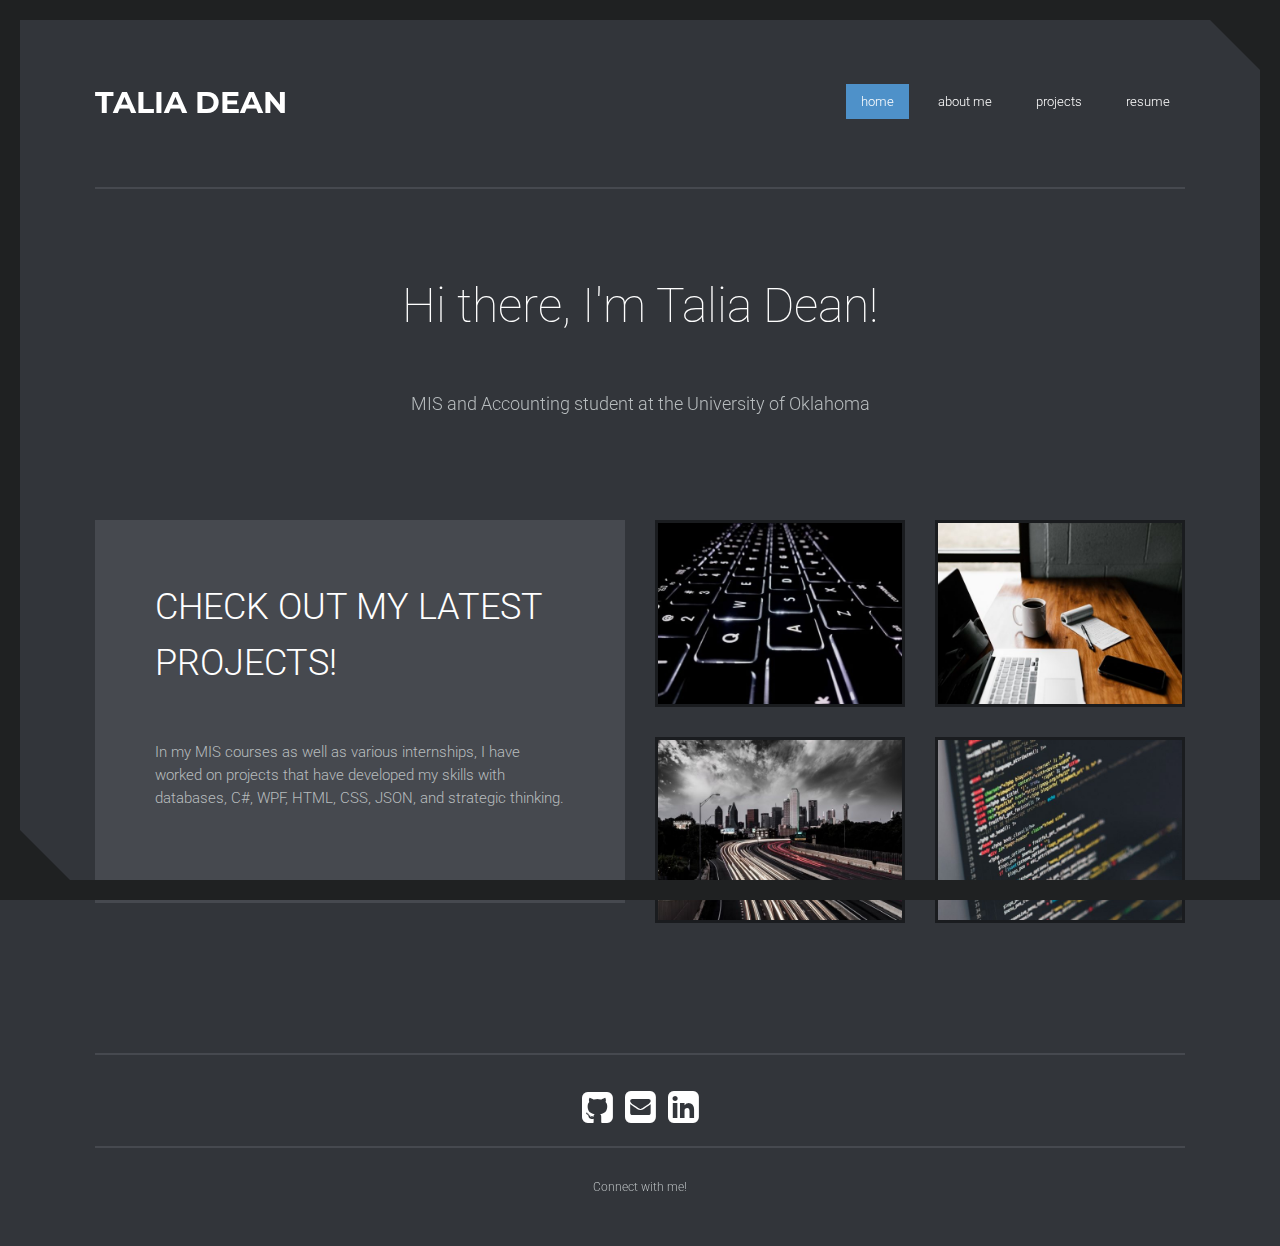
<file: index.html>
﻿<!doctype html>
<html lang="en">
<head>
	<meta charset="utf-8">
	<meta name="viewport" content="width=device-width, initial-scale=1, minimal-ui">
	<title>Talia Dean</title>
<!--
Raleway Template 
http://www.templatemo.com/preview/templatemo_421_raleway
-->
	<link rel="stylesheet" href="css/bootstrap.min.css">
	<link rel="stylesheet" href="css/font-awesome.min.css">
	<link rel="stylesheet" href="css/simple-line-icons.css">
	<link rel="stylesheet" href="css/animate.css">
	<link rel="stylesheet" href="css/templatemo_style.css">
</head>
<body>
	<header class="site-header container animated fadeInDown">
		<div class="header-wrapper">
			<div class="row">
				<div class="col-md-4">
					<div class="site-branding">
						<a href="#"><h1>Talia Dean</h1></a>
					</div>
				</div>
				<a href="#" class="toggle-nav hidden-md hidden-lg">
					<i class="fa fa-bars"></i>
				</a>
				<div class="col-md-8">
					<nav id="nav" class="main-navigation hidden-xs hidden-sm">
						<ul class="main-menu">
							<li><a class="show-1 active homebutton" href="#">home</a></li>
							<li><a class="show-2 aboutbutton" href="#">about me</a></li>
							<li><a class="show-3 projectbutton" href="#">projects</a></li>
							<li><a class="show-4 blogbutton" href="#">resume</a></li>
							<!--<li><a class="show-5 contactbutton" href="#">Contact</a></li>-->
						</ul>
					</nav>
					<nav class="main-navigation menu-responsive hidden-md hidden-lg">
						<ul class="main-menu">
							<li><a class="show-1 active homebutton" href="#">home</a></li>
							<li><a class="show-2 aboutbutton" href="#">about me</a></li>
							<li><a class="show-3 projectbutton" href="#">projects</a></li>
							<li><a class="show-4 blogbutton" href="#">resume</a></li>
							<!--<li><a class="show-5 contactbutton" href="#">Contact</a></li>-->
						</ul>
					</nav>
				</div>
			</div>
		</div>
	</header>

	
	<div id="menu-container">
		<div id="menu-1" class="homepage home-section container">
			<div class="home-intro text-center">
				<h2 class="welcome-title animated fadeInLeft">Hi there, I'm Talia Dean!</h2>
				<p class="animated fadeInRight">
					MIS and Accounting student at the University of Oklahoma<!--</em>December 2021.--><!--<a href="/about"> Read more about my life...</a>-->
				</p>
			
			</div>
			<div class="home-projects">
				<div class="row">
					<div class="col-md-6 col-sm-12">
						<div class="project-title animated fadeInUp">
							<h2>Check out my latest projects!</h2>
							<p>In my MIS courses as well as various internships, I have worked on projects that have developed my skills with databases, C#, WPF, HTML, CSS, JSON, and strategic thinking.</p>
							<!--<a href="#" class="pink-button">Continue Journal</a>-->
						</div>
					</div>
					<div class="project-home-holder col-md-6 col-sm-12">
						<div class="row">
							<div class="col-md-6 col-sm-6">
								<div class="project-item one animated fadeInRight">
									<img src="img/1.jpg" alt="">
									<div class="overlay">
										<h4><a target=" _blank" href="C:\Users\talia\OneDrive\Desktop\project 2\templatemo_421_raleway\files\TeamSupreme_FinalProject.pdf">Databases Project</a></h4>
									</div>
								</div>
							</div>
							<div class="col-md-6 col-sm-6">
								<div class="project-item two animated fadeInRight">
									<img src="img/2.jpg" alt="">
									<div class="overlay">
										<h4><a target="_blank" href="https://github.com/MIS-3033/midterm-project-taliajdean">Tic-Tac-Toe WPF</a></h4>
									</div>
								</div>
							</div>
							<div class="col-md-6 col-sm-6">
								<div class="project-item three animated fadeInRight">
									<img src="img/3.jpg" alt="">
									<div class="overlay">
										<h4><a target="_blank" href="https://github.com/MIS-3033/3033-homework-2-taliajdean">WPF Application</a></h4>
									</div>
								</div>
							</div>
							<div class="col-md-6 col-sm-6">
								<div class="project-item four animated fadeInRight">
									<img src="img/4.jpg" alt="">
									<div class="overlay">
										<h4><a target="_blank" href="https://github.com/MIS-3033/3033-homework-3-taliajdean">JSON Project</a></h4>
									</div>
								</div>
							</div>
						</div>
					</div>
				</div>
			</div>
		</div>

		<div id="menu-2" class="content about-section container">
			<div class="our-story">
				<!--<div class="story-bg animated fadeIn"></div>-->
				<div class="row">
					<div class="page-container">
					<div class="content-wrap">
						<h1>About Me</h1>
						<p>I’m Talia Dean. A D.C.-born, Dallas-raised student studying Accounting and MIS at the University of Oklahoma. I hold citizenship in three countries – Australia, Canada, and the United States and have had the unique opportunity to discover new perspectives through a global lens.</p>
						<p id="space"></p>

						<p>Following graduation in December 2021, I will be seeking an entry-level position within a consulting and/or technology-focused firm. My interest in problem-solving and technology stems from my multifaceted background and innate curiosity. I love connecting with others, solving problems, and learning.</p>
						<p id="space"></p>

						<p>Most recently, I'm a Consulting Associate for I-CCEW where I am working to commercialize a gamified well-being assessment platform for a client in the K-12 EdTech space. I am excited to gain more hands-on experience at in my upcoming roles featured <a target="_blank" href="https://www.linkedin.com/in/taliadean/">here</a>.</p>
					</div>

					<img src="/img/Headshot.jpeg" alt="profile pic" class="content-image-wrap">

					<p id="largespace"></p>
				</div>
			</div>
					<!--<div class="col-md-6 col-md-offset-3">
						<div class="inner-story animated fadeInRight text-center">-->
							<!--<h2>ABOUT ME</h2>

							<p></p>-->
						<!--</div>
					</div>
				</div>
			</div>-->
			<!--<div class="our-offers">
				<div class="offer-bg animated fadeIn"></div>
				<div class="offer-header">-->
					<!--<div class="row">
						<div class="col-md-6 col-md-offset-3 text-center">
							<div class="offer-title animated fadeInDown">
								<h2>OUR WORK</h2>
							</div>
						</div>
					</div>-->
				<!--</div>-->
				<!--<div class="row">
					<div class="offer-holder">
						<div class="col-md-6">
							<div class="offer-item offer-1 animated fadeInLeft">-->
								<!--<figure>
									<img src="img/a1.jpg" alt="">
								</figure>
								<div class="offer-content text-center">
									<h4>HAPPY WORKING WITH US</h4>
									<p>Sed sagittis nunc vel tellus ultricies auctor. Class aptent taciti sociosqu ad litora torquent per conubia , per inceptos himenaeos. Integer eleifend tellu.</p>
									<span class="offer-left"><i></i></span>
									<span class="offer-right"><i></i></span>
								</div>-->
							<!--</div>
						</div>-->
						<!--<div class="col-md-6">
							<div class="offer-item offer-2 animated fadeInRight">-->
								<!--<figure>
									<img src="img/a2.jpg" alt="">
								</figure>-->
								<!--<div class="offer-content text-center">
									<h4>OUR COMPANY BACKGROUND</h4>
									<p>Sed sagittis nunc vel tellus ultricies auctor. Class aptent taciti sociosqu ad litora torquent per conubia , per inceptos himenaeos. Integer eleifend tellu.</p>
									<span class="offer-left"><i></i></span>
									<span class="offer-right"><i></i></span>
								</div>-->
							<!--</div>
						</div>
					</div>
				</div>-->
			</div>
		</div>

		<div id="menu-3" class="content project-section container">
			<div class="projects-header">
				<h2 class="animated fadeInRight">My Projects</h2>
				<p class="animated fadeInLeft"></p>
			</div>
			<div class="projects-holder">
				<!--<div class="row">
					<div class="col-md-4 col-sm-6 p-1 animated umScaleIn">
						<div class="project-item">
							<img src="img/1.jpg" alt="">
							<div class="overlay">
								<h4><a href="#">Project One</a></h4>
							</div>
						</div>
					</div>
					<div class="col-md-4 col-sm-6 p-2 animated umScaleIn">
						<div class="project-item">
							<img src="img/2.jpg" alt="">
							<div class="overlay">
								<h4><a href="#">Project Two</a></h4>
							</div>
						</div>
					</div>
					<div class="col-md-4 col-sm-6 p-3 animated umScaleIn">
						<div class="project-item">
							<img src="img/3.jpg" alt="">
							<div class="overlay">
								<h4><a href="#">Project Three</a></h4>
							</div>
						</div>
					</div>
				</div>-->
				<div class="row">
					<!--<div class="col-md-3 col-sm-6 p-4 animated umScaleIn">
		<div class="project-item animated umScaleIn">
			<img src="img/1.jpg" alt="">
			<div class="overlay">
				<h4><a target ="_blank" href="C:\Users\talia\OneDrive\Desktop\project 2\templatemo_421_raleway\files\TeamSupreme_FinalProject.pdf"></a>Project One</h4>
			</div>
		</div>
	</div>-->
					<div class="col-md-3 col-sm-6">
						<div class="project-item p-5 animated umScaleIn">
							<img src="img/1.jpg" alt="">
							<div class="overlay">
								<h4><a target=" _blank" href="C:\Users\talia\OneDrive\Desktop\project 2\templatemo_421_raleway\files\TeamSupreme_FinalProject.pdf">Database Project</h4></a>
							</div>
						</div>
					</div>
					<div class="col-md-3 col-sm-6">
						<div class="project-item p-5 animated umScaleIn">
							<img src="img/2.jpg" alt="">
							<div class="overlay">
								<h4><a target ="_blank" href="https://github.com/MIS-3033/midterm-project-taliajdean">Tic-Tac-Toe WPF</a></h4>
							</div>
						</div>
					</div>
					<div class="col-md-3 col-sm-6">
						<div class="project-item p-6 animated umScaleIn">
							<img src="img/3.jpg" alt="">
							<div class="overlay">
								<h4><a target="_blank" href="https://github.com/MIS-3033/3033-homework-2-taliajdean">WPF Application</a></h4>
							</div>
						</div>
					</div>
					<div class="col-md-3 col-sm-6">
						<div class="project-item p-7 animated umScaleIn">
							<img src="img/4.jpg" alt="">
							<div class="overlay">
								<h4><a target="_blank" href="https://github.com/MIS-3033/3033-homework-3-taliajdean">JSON Project</a></h4>
							</div>
						</div>
					</div>
				</div>
			</div>
		</div>

		<div id="menu-4" class="content blog-section container">
			<div class="blog-header text-center">
				<!--<h2 class="animated fadeInRight">Resume</h2>-->
				<p class="animated fadeInLeft"></p>
				<a target ="_blank" href="\files\Dean, Talia - Resume.pdf" class="blog-button animated fadeInUp">Download Resume</a>
			</div>
			<section class="container">
					<div class="row">
						<div class="col-md-6 col-sm-12">
							<div class="about">
								<h2 class="black">Education</h2>
								<div class="education-content">
									<h4 class="education-title accent">Accounting & MIS</h4>
									<p></p>
									<div class="education-school">
										<h5>University of Oklahoma</h5><span></span>
										<h5>August 2018 - December 2021</h5>
									</div>
									<p class="education-description">Bachelor of Business Administration, 2021</p>
								</div>
							</div>
						</div>

						<div class="col-md-6 col-sm-12">
							<div class="skills">
								<h2 class="white">Skills</h2>
								<strong>SQL</strong>
								<span class="pull-right">90%</span>
								<div class="progress">
									<div class="progress-bar progress-bar-primary" role="progressbar"
										 aria-valuenow="70" aria-valuemin="0" aria-valuemax="100" style="width: 70%;"></div>
								</div>
								<strong>C#</strong>
								<span class="pull-right">75%</span>
								<div class="progress">
									<div class="progress-bar progress-bar-primary" role="progressbar"
										 aria-valuenow="85" aria-valuemin="0" aria-valuemax="100" style="width: 85%;"></div>
								</div>
								<strong>HTML</strong>
								<span class="pull-right">70%</span>
								<div class="progress">
									<div class="progress-bar progress-bar-primary" role="progressbar"
										 aria-valuenow="95" aria-valuemin="0" aria-valuemax="100" style="width: 95%;"></div>
								</div>
								<strong>JSON</strong>
								<span class="pull-right">60%</span>
								<div class="progress">
									<div class="progress-bar progress-bar-primary" role="progressbar"
										 aria-valuenow="95" aria-valuemin="0" aria-valuemax="100" style="width: 95%;"></div>
								</div>
							</div>
						</div>
					</div>
				</section>
				<section class="container">
					<div class="row">
						<div class="col-md-8 col-sm-12">
							<div class="education">
								<h2 class="white">Experience</h2>
								<div class="education-content">
									<h4 class="education-title accent">Consulting Associate</h4>
									<h5>I-CCEW</h5><span></span>
									<h5>August 2020 - Present</h5>
									<p></p>

									<h4 class="education-title accent">Business Development Intern</h4>
									<h5>ISN Software</h5><span></span>
									<h5>July 2020 - August 2020</h5>
							
									<p class="education-description"></p>
								</div>
							</div>
						</div>
						<div class="col-md-4 col-sm-12">
							<div class="languages">
								<h2 class="black">Coursework</h2>
								<ul>
									<li>Databases</li>
									<li>Cost Accounting</li>
									<li>Intermediate Accounting I</li>
									<li>Business Programming</li>
									<li>Macroeconomic Theory</li>

								</ul>
							</div>
						</div>
					</div>
				</section>

				<!-- contact and experience -->
				<section class="container">
					<div class="row">
						<div class="col-md-4 col-sm-12">
							<div class="contact">
								<h2>Contact</h2>
								<p><i class="fa fa-map-marker"></i>Norman, OK</p>
								<p><i class="fa fa-phone"></i>469-307-6043</p>
								<p><i class="fa fa-envelope"></i>taliajdean@ou.edu</p>
								<!--<p><i class="fa fa-globe"></i> www.company.com</p>-->
							</div>
						</div>
						<div class="col-md-8 col-sm-12">
							<div class="experience">
								<h2 class="white">Honors & Community</h2>
								<div class="experience-content">
									<ul>
										<li>University of Oklahoma Distinguished Scholarship</li>
										<li>University of Oklahoma President's Honor Roll</li>
										<li>University of Oklahoma Dean's Honor Roll</li>
										<li>Russell and Margaret Frakes Memorial Scholarship</li>
										<li>Student Consulting Prep Member</li>
										<li>MIS Division Pioneer Natural Resources Scholarship</li>
										<li>MIS Student Association Member</li>
									</ul>
									<!--<h4 class="experience-title accent">Role</h4>
									<h5>Company</h5><span></span>
									<h5>Date</h5>
									<p class="education-description"></p>-->
								</div>
							</div>
						</div>
					</div>
				</section>

			<div class="row blog-posts">
				<!--<div class="col-md-4 col-sm-12">
					<div class="blog-item post-1 animated zoomIn">
						<div>--> <!--class="blog-bg blog-pink"--><!--</div>-->
						<!--<div class="blog-content">-->
							<!--<h3><a href="#">Web Design</a></h3>
							<span class="solid-line"></span>
							<p>Etiam aliquam sem vel velit tempus, quis porttitor nunc rutrum. Ut a tempus arcu. Sed velit felis, pretium a lacus in, cursus scelerisque ex.</p>
							<a href="#" class="post-button">Read More</a>-->
						<!--</div>-->
					<!--</div>
				</div>-->
				<!--<div class="col-md-4 col-sm-12">
					<div class="blog-item post-2 animated zoomIn">
						<div>--> <!--class="blog-bg blog-blue"--><!--</div>-->
						<!--<div class="blog-content">-->
							<!--<h3><a href="#">Creativity</a></h3>
							<span class="solid-line"></span>
							<p>Etiam aliquam sem vel velit tempus, quis porttitor nunc rutrum. Ut a tempus arcu. Sed velit felis, pretium a lacus in, cursus scelerisque ex.</p>
							<a href="#" class="post-button">Read More</a>-->
						<!--</div>-->
					<!--</div>
				</div>-->
				<!--<div class="col-md-4 col-sm-12">-->
					<!--<div class="blog-item post-3 animated zoomIn">-->
						<!--<div>--><!--class="blog-bg blog-green"--><!--</div>-->
						<!--<div class="blog-content">-->
							<!--<h3><a href="#"><span class="blue">template</span>mo</a></h3>
							<span class="solid-line"></span>
							<p>Etiam aliquam sem vel velit tempus, quis porttitor nunc rutrum. Ut a tempus arcu. Sed velit felis, pretium a lacus in, cursus scelerisque ex.</p>
							<a href="#" class="post-button">Read More</a>-->
						<!--</div>-->
					<!--</div>-->
				<!--</div>-->
			</div>
		</div>

		<!--<div id="menu-5" class="content contact-section container">
			<div class="contact-header text-center">
				<h2 class="animated fadeInLeft">Get in Touch</h2>
				<p class="animated fadeInRight">Feel free to connect with me or send me an email.</p>
				<ul class="contact-social animated fadeInUp">
					<li><a href="#"><i class="fa fa-twitter"></i></a></li>
					<li><a href="#"><i class="fa fa-dribbble"></i></a></li>
					<li><a href="#"><i class="fa fa-instagram"></i></a></li>
					<li><a href="#"><i class="fa fa-share-alt"></i></a></li>
				</ul>
			</div>
			<div class="contact-holder">-->
				<!--<div class="row">
					<div class="col-md-6 col-sm-12">
			            <div class="googlemap-wrapper animated fadeInLeft">
                            <div id="map_canvas" class="map-canvas"></div>
                        </div>
					</div>
					<div class="col-md-6 col-sm-12">
						<div class="contact-form animated fadeInUp">
							<h4>Send us a Message</h4>-->
							<!--<div class="row">
								<fieldset class="col-md-6">
									<input type="text" name="name" placeholder="Your name">
								</fieldset>
								<fieldset class="col-md-6">
									<input type="email" name="email" placeholder="Your name">
								</fieldset>
								<fieldset class="col-md-12">
									<input type="text" name="subject" placeholder="Subject">
								</fieldset>
								<fieldset class="col-md-12">
									<textarea name="message" id="message" cols="30" rows="10" placeholder="Describe your Project"></textarea>
								</fieldset>
								<fieldset class="col-md-12">
									<a href="#" class="message-button">Submit Message</a>
								</fieldset>
							</div>-->
						<!--</div>
					</div>
				</div>-->
			<!--</div>
		</div>
	</div>-->


	<footer class="site-footer container text-center">
		<div class="row">
			<div class="col-md-12">
				<div class="main-footer">
					<a target="_blank" href="https://github.com/taliajdean">
						<i id="social-github" class="fa fa-github-square fa-3x social"></i>
					</a>
					<a target="_blank" href="mailto:#">
						<i id="social-em" class="fa fa-envelope-square fa-3x social"></i>
					</a>
					<a target="_blank" href="https://www.linkedin.com/in/taliadean/">
						<i id="social-linkedin" class="fa fa-linkedin-square fa-3x social"></i>
					</a>
				</div>
			</div>
		</div>
		<div class="row">
			<div class="col-md-12 copyright">
				<p>Connect with me!</p>
			</div>
		</div>
	</footer>

	<!-- templatemo 421 raleway -->
	<span class="border-top"></span>
	<span class="border-left"></span>
	<span class="border-right"></span>
	<span class="border-bottom"></span>
	<span class="shape-1"></span>
	<span class="shape-2"></span>

	<script src="js/jquery.min.js"></script>
	<script src="js/templatemo_custom.js"></script>
</body>
</html>
</file>
<file: css/simple-line-icons.css>
@font-face {
	font-family: 'Simple-Line-Icons';
	src:url('../fonts/Simple-Line-Icons.eot');
	src:url('../fonts/Simple-Line-Icons.eot?#iefix') format('embedded-opentype'),
		url('../fonts/Simple-Line-Icons.woff') format('woff'),
		url('../fonts/Simple-Line-Icons.ttf') format('truetype'),
		url('../fonts/Simple-Line-Icons.svg#Simple-Line-Icons') format('svg');
	font-weight: normal;
	font-style: normal;
}

/* Use the following CSS code if you want to use data attributes for inserting your icons */
[data-icon]:before {
	font-family: 'Simple-Line-Icons';
	content: attr(data-icon);
	speak: none;
	font-weight: normal;
	font-variant: normal;
	text-transform: none;
	line-height: 1;
	-webkit-font-smoothing: antialiased;
	-moz-osx-font-smoothing: grayscale;
}

/* Use the following CSS code if you want to have a class per icon */
/*
Instead of a list of all class selectors,
you can use the generic selector below, but it's slower:
[class*="icon-"] {
*/
.icon-user-female, .icon-user-follow, .icon-user-following, .icon-user-unfollow, .icon-trophy, .icon-screen-smartphone, .icon-screen-desktop, .icon-plane, .icon-notebook, .icon-moustache, .icon-mouse, .icon-magnet, .icon-energy, .icon-emoticon-smile, .icon-disc, .icon-cursor-move, .icon-crop, .icon-credit-card, .icon-chemistry, .icon-user, .icon-speedometer, .icon-social-youtube, .icon-social-twitter, .icon-social-tumblr, .icon-social-facebook, .icon-social-dropbox, .icon-social-dribbble, .icon-shield, .icon-screen-tablet, .icon-magic-wand, .icon-hourglass, .icon-graduation, .icon-ghost, .icon-game-controller, .icon-fire, .icon-eyeglasses, .icon-envelope-open, .icon-envelope-letter, .icon-bell, .icon-badge, .icon-anchor, .icon-wallet, .icon-vector, .icon-speech, .icon-puzzle, .icon-printer, .icon-present, .icon-playlist, .icon-pin, .icon-picture, .icon-map, .icon-layers, .icon-handbag, .icon-globe-alt, .icon-globe, .icon-frame, .icon-folder-alt, .icon-film, .icon-feed, .icon-earphones-alt, .icon-earphones, .icon-drop, .icon-drawer, .icon-docs, .icon-directions, .icon-direction, .icon-diamond, .icon-cup, .icon-compass, .icon-call-out, .icon-call-in, .icon-call-end, .icon-calculator, .icon-bubbles, .icon-briefcase, .icon-book-open, .icon-basket-loaded, .icon-basket, .icon-bag, .icon-action-undo, .icon-action-redo, .icon-wrench, .icon-umbrella, .icon-trash, .icon-tag, .icon-support, .icon-size-fullscreen, .icon-size-actual, .icon-shuffle, .icon-share-alt, .icon-share, .icon-rocket, .icon-question, .icon-pie-chart, .icon-pencil, .icon-note, .icon-music-tone-alt, .icon-music-tone, .icon-microphone, .icon-loop, .icon-logout, .icon-login, .icon-list, .icon-like, .icon-home, .icon-grid, .icon-graph, .icon-equalizer, .icon-dislike, .icon-cursor, .icon-control-start, .icon-control-rewind, .icon-control-play, .icon-control-pause, .icon-control-forward, .icon-control-end, .icon-calendar, .icon-bulb, .icon-bar-chart, .icon-arrow-up, .icon-arrow-right, .icon-arrow-left, .icon-arrow-down, .icon-ban, .icon-bubble, .icon-camcorder, .icon-camera, .icon-check, .icon-clock, .icon-close, .icon-cloud-download, .icon-cloud-upload, .icon-doc, .icon-envelope, .icon-eye, .icon-flag, .icon-folder, .icon-heart, .icon-info, .icon-key, .icon-link, .icon-lock, .icon-lock-open, .icon-magnifier, .icon-magnifier-add, .icon-magnifier-remove, .icon-paper-clip, .icon-paper-plane, .icon-plus, .icon-pointer, .icon-power, .icon-refresh, .icon-reload, .icon-settings, .icon-star, .icon-symbol-female, .icon-symbol-male, .icon-target, .icon-volume-1, .icon-volume-2, .icon-volume-off, .icon-users {
	font-family: 'Simple-Line-Icons';
	speak: none;
	font-style: normal;
	font-weight: normal;
	font-variant: normal;
	text-transform: none;
	line-height: 1;
	-webkit-font-smoothing: antialiased;
}
.icon-user-female:before {
	content: "\e000";
}
.icon-user-follow:before {
	content: "\e002";
}
.icon-user-following:before {
	content: "\e003";
}
.icon-user-unfollow:before {
	content: "\e004";
}
.icon-trophy:before {
	content: "\e006";
}
.icon-screen-smartphone:before {
	content: "\e010";
}
.icon-screen-desktop:before {
	content: "\e011";
}
.icon-plane:before {
	content: "\e012";
}
.icon-notebook:before {
	content: "\e013";
}
.icon-moustache:before {
	content: "\e014";
}
.icon-mouse:before {
	content: "\e015";
}
.icon-magnet:before {
	content: "\e016";
}
.icon-energy:before {
	content: "\e020";
}
.icon-emoticon-smile:before {
	content: "\e021";
}
.icon-disc:before {
	content: "\e022";
}
.icon-cursor-move:before {
	content: "\e023";
}
.icon-crop:before {
	content: "\e024";
}
.icon-credit-card:before {
	content: "\e025";
}
.icon-chemistry:before {
	content: "\e026";
}
.icon-user:before {
	content: "\e005";
}
.icon-speedometer:before {
	content: "\e007";
}
.icon-social-youtube:before {
	content: "\e008";
}
.icon-social-twitter:before {
	content: "\e009";
}
.icon-social-tumblr:before {
	content: "\e00a";
}
.icon-social-facebook:before {
	content: "\e00b";
}
.icon-social-dropbox:before {
	content: "\e00c";
}
.icon-social-dribbble:before {
	content: "\e00d";
}
.icon-shield:before {
	content: "\e00e";
}
.icon-screen-tablet:before {
	content: "\e00f";
}
.icon-magic-wand:before {
	content: "\e017";
}
.icon-hourglass:before {
	content: "\e018";
}
.icon-graduation:before {
	content: "\e019";
}
.icon-ghost:before {
	content: "\e01a";
}
.icon-game-controller:before {
	content: "\e01b";
}
.icon-fire:before {
	content: "\e01c";
}
.icon-eyeglasses:before {
	content: "\e01d";
}
.icon-envelope-open:before {
	content: "\e01e";
}
.icon-envelope-letter:before {
	content: "\e01f";
}
.icon-bell:before {
	content: "\e027";
}
.icon-badge:before {
	content: "\e028";
}
.icon-anchor:before {
	content: "\e029";
}
.icon-wallet:before {
	content: "\e02a";
}
.icon-vector:before {
	content: "\e02b";
}
.icon-speech:before {
	content: "\e02c";
}
.icon-puzzle:before {
	content: "\e02d";
}
.icon-printer:before {
	content: "\e02e";
}
.icon-present:before {
	content: "\e02f";
}
.icon-playlist:before {
	content: "\e030";
}
.icon-pin:before {
	content: "\e031";
}
.icon-picture:before {
	content: "\e032";
}
.icon-map:before {
	content: "\e033";
}
.icon-layers:before {
	content: "\e034";
}
.icon-handbag:before {
	content: "\e035";
}
.icon-globe-alt:before {
	content: "\e036";
}
.icon-globe:before {
	content: "\e037";
}
.icon-frame:before {
	content: "\e038";
}
.icon-folder-alt:before {
	content: "\e039";
}
.icon-film:before {
	content: "\e03a";
}
.icon-feed:before {
	content: "\e03b";
}
.icon-earphones-alt:before {
	content: "\e03c";
}
.icon-earphones:before {
	content: "\e03d";
}
.icon-drop:before {
	content: "\e03e";
}
.icon-drawer:before {
	content: "\e03f";
}
.icon-docs:before {
	content: "\e040";
}
.icon-directions:before {
	content: "\e041";
}
.icon-direction:before {
	content: "\e042";
}
.icon-diamond:before {
	content: "\e043";
}
.icon-cup:before {
	content: "\e044";
}
.icon-compass:before {
	content: "\e045";
}
.icon-call-out:before {
	content: "\e046";
}
.icon-call-in:before {
	content: "\e047";
}
.icon-call-end:before {
	content: "\e048";
}
.icon-calculator:before {
	content: "\e049";
}
.icon-bubbles:before {
	content: "\e04a";
}
.icon-briefcase:before {
	content: "\e04b";
}
.icon-book-open:before {
	content: "\e04c";
}
.icon-basket-loaded:before {
	content: "\e04d";
}
.icon-basket:before {
	content: "\e04e";
}
.icon-bag:before {
	content: "\e04f";
}
.icon-action-undo:before {
	content: "\e050";
}
.icon-action-redo:before {
	content: "\e051";
}
.icon-wrench:before {
	content: "\e052";
}
.icon-umbrella:before {
	content: "\e053";
}
.icon-trash:before {
	content: "\e054";
}
.icon-tag:before {
	content: "\e055";
}
.icon-support:before {
	content: "\e056";
}
.icon-size-fullscreen:before {
	content: "\e057";
}
.icon-size-actual:before {
	content: "\e058";
}
.icon-shuffle:before {
	content: "\e059";
}
.icon-share-alt:before {
	content: "\e05a";
}
.icon-share:before {
	content: "\e05b";
}
.icon-rocket:before {
	content: "\e05c";
}
.icon-question:before {
	content: "\e05d";
}
.icon-pie-chart:before {
	content: "\e05e";
}
.icon-pencil:before {
	content: "\e05f";
}
.icon-note:before {
	content: "\e060";
}
.icon-music-tone-alt:before {
	content: "\e061";
}
.icon-music-tone:before {
	content: "\e062";
}
.icon-microphone:before {
	content: "\e063";
}
.icon-loop:before {
	content: "\e064";
}
.icon-logout:before {
	content: "\e065";
}
.icon-login:before {
	content: "\e066";
}
.icon-list:before {
	content: "\e067";
}
.icon-like:before {
	content: "\e068";
}
.icon-home:before {
	content: "\e069";
}
.icon-grid:before {
	content: "\e06a";
}
.icon-graph:before {
	content: "\e06b";
}
.icon-equalizer:before {
	content: "\e06c";
}
.icon-dislike:before {
	content: "\e06d";
}
.icon-cursor:before {
	content: "\e06e";
}
.icon-control-start:before {
	content: "\e06f";
}
.icon-control-rewind:before {
	content: "\e070";
}
.icon-control-play:before {
	content: "\e071";
}
.icon-control-pause:before {
	content: "\e072";
}
.icon-control-forward:before {
	content: "\e073";
}
.icon-control-end:before {
	content: "\e074";
}
.icon-calendar:before {
	content: "\e075";
}
.icon-bulb:before {
	content: "\e076";
}
.icon-bar-chart:before {
	content: "\e077";
}
.icon-arrow-up:before {
	content: "\e078";
}
.icon-arrow-right:before {
	content: "\e079";
}
.icon-arrow-left:before {
	content: "\e07a";
}
.icon-arrow-down:before {
	content: "\e07b";
}
.icon-ban:before {
	content: "\e07c";
}
.icon-bubble:before {
	content: "\e07d";
}
.icon-camcorder:before {
	content: "\e07e";
}
.icon-camera:before {
	content: "\e07f";
}
.icon-check:before {
	content: "\e080";
}
.icon-clock:before {
	content: "\e081";
}
.icon-close:before {
	content: "\e082";
}
.icon-cloud-download:before {
	content: "\e083";
}
.icon-cloud-upload:before {
	content: "\e084";
}
.icon-doc:before {
	content: "\e085";
}
.icon-envelope:before {
	content: "\e086";
}
.icon-eye:before {
	content: "\e087";
}
.icon-flag:before {
	content: "\e088";
}
.icon-folder:before {
	content: "\e089";
}
.icon-heart:before {
	content: "\e08a";
}
.icon-info:before {
	content: "\e08b";
}
.icon-key:before {
	content: "\e08c";
}
.icon-link:before {
	content: "\e08d";
}
.icon-lock:before {
	content: "\e08e";
}
.icon-lock-open:before {
	content: "\e08f";
}
.icon-magnifier:before {
	content: "\e090";
}
.icon-magnifier-add:before {
	content: "\e091";
}
.icon-magnifier-remove:before {
	content: "\e092";
}
.icon-paper-clip:before {
	content: "\e093";
}
.icon-paper-plane:before {
	content: "\e094";
}
.icon-plus:before {
	content: "\e095";
}
.icon-pointer:before {
	content: "\e096";
}
.icon-power:before {
	content: "\e097";
}
.icon-refresh:before {
	content: "\e098";
}
.icon-reload:before {
	content: "\e099";
}
.icon-settings:before {
	content: "\e09a";
}
.icon-star:before {
	content: "\e09b";
}
.icon-symbol-female:before {
	content: "\e09c";
}
.icon-symbol-male:before {
	content: "\e09d";
}
.icon-target:before {
	content: "\e09e";
}
.icon-volume-1:before {
	content: "\e09f";
}
.icon-volume-2:before {
	content: "\e0a0";
}
.icon-volume-off:before {
	content: "\e0a1";
}
.icon-users:before {
	content: "\e001";
}
</file>
<file: css/templatemo_style.css>
/* 
Raleway Template 
http://www.templatemo.com/preview/templatemo_421_raleway
*/

@import url(http://fonts.googleapis.com/css?family=Roboto:100,400,300,500,700);

@import url(http://fonts.googleapis.com/css?family=Montserrat:400,700);

.overlay h4 {
    position: relative;
    top: 50%;
    -webkit-transform: translateY(-50%);
    -ms-transform: translateY(-50%);
    transform: translateY(-50%);
}

.header-wrapper:after {
    content: "";
    display: table;
    clear: both;
}

.blue {
	color: #3CF;
}

.green {
	color: #0F0;
}

html,body,div,span,applet,object,iframe,h1,h2,h3,h4,h5,h6,p,blockquote,pre,a,abbr,acronym,address,big,cite,code,del,dfn,em,img,ins,kbd,q,s,samp,small,strike,strong,sub,sup,tt,var,b,u,i,center,dl,dt,dd,ol,ul,li,fieldset,form,label,legend,table,caption,tbody,tfoot,thead,tr,th,td,article,aside,canvas,details,embed,figure,figcaption,footer,header,hgroup,menu,nav,output,ruby,section,summary,time,mark,audio,video {
    margin: 0;
    padding: 0;
    border: 0;
    font-size: 100%;
    font: inherit;
    vertical-align: baseline;
}

article,aside,details,figcaption,figure,footer,header,hgroup,menu,nav,section {
    display: block;
}

body {
    line-height: 1;
}

ol,ul {
    list-style: none;
}

blockquote,q {
    quotes: none;
}

blockquote:before,blockquote:after,q:before,q:after {
    content: '';
    content: none;
}

table {
    border-collapse: collapse;
    border-spacing: 0;
}

html {
    box-sizing: border-box;
}

*,*:before,*:after {
    box-sizing: inherit;
}

.site-header {
    margin-bottom: 80px;
}

.header-wrapper {
    border-bottom: 2px solid #46494f;
    padding: 60px 0;
    position: relative;
}

a.toggle-nav {
    position: absolute;
    top: 0;
    right: 0;
    margin: 60px 0;
    width: 46px;
    height: 46px;
    background: #ffa5e7;
    text-align: center;
    line-height: 46px;
}

a.toggle-nav i {
    font-size: 16px;
}

a.toggle-nav:hover {
    color: #fff;
}
/*a.show-1.homebutton:hover{
    color:pink;
}*/
.site-branding h1 {
    font-family: 'Montserrat', sans-serif;
    font-size: 30px;
    font-weight: 700;
    color: #fff;
    text-transform: uppercase;
}

nav.main-navigation {
    text-align: right;
    margin-top: 10px;
}

@media screen and (max-width: 992px) {
    nav.main-navigation {
        margin-top: 20px;
        text-align: left;
    }
}

@media screen and (max-width: 992px) {
    .menu-responsive {
        display: none;
    }
}

@media screen and (min-width: 993px) {
    .container {
        padding-right: 40px;
        padding-left: 40px;
    }
}

@media screen and (max-width: 1040px) {
    .container {
        padding-right: 40px;
        padding-left: 40px;
    }
}

ul.main-menu li {
    display: inline-block;
    margin-left: 10px;
}

ul.main-menu li a {
    padding: 10px 15px;
    text-transform: lowercase;
    font-size: 13px;
}

ul.main-menu li a.active {
    background: #4e91c9;
    color: #fff;
}

@media screen and (max-width: 992px) {
    ul.main-menu {
        background: #26282c;
        padding: 10px 0;
    }

    ul.main-menu li {
        display: block;
        margin-left: 0;
        margin-right: 0;
        margin-bottom: 10px;
        margin-top: 10px;
    }

    ul.main-menu li a {
        font-size: 15px;
        font-weight: 300;
    }

    ul.main-menu li a.active {
        background: inherit;
        color: #4e91c9;
    }
}

.content {
    display: none;
}

.home-intro {
    margin-bottom: 100px;
}

.home-intro p {
    font-size: 18px;
    line-height: 1.85;
    width: 80%;
    margin: 0 auto;
    -moz-animation-delay: 0.5s;
    -webkit-animation-delay: 0.5s;
    animation-delay: 0.5s;
}

h2.welcome-title {
    font-weight: 100;
    color: #fff;
    font-size: 48px;
    margin-bottom: 30px;
    -moz-animation-delay: 0.1s;
    -webkit-animation-delay: 0.1s;
    animation-delay: 0.1s;
    text-transform:none;
}

@media screen and (max-width: 992px) {
    h2.welcome-title {
        font-size: 36px;
    }
}

.list-icons {
    margin-top: 60px;
    -moz-animation-delay: 0.9s;
    -webkit-animation-delay: 0.9s;
    animation-delay: 0.9s;
}

.list-icons li {
    display: inline-block;
    margin: 15px 40px;
}

.list-icons li i {
    font-size: 45px;
    color: #fff;
}

.home-projects {
    margin-bottom: 100px;
}

.home-projects h2 {
    color: #fff;
    font-size: 36px;
    margin-top: 0;
    margin-bottom: 35px;
}

.home-projects p {
    margin-bottom: 32px;
}

.project-title {
    padding: 60px;
    background: #46494f;
    margin-bottom: 20px;
    -moz-animation-delay: 0.5s;
    -webkit-animation-delay: 0.5s;
    animation-delay: 0.5s;
}

.project-item {
    margin-bottom: 30px;
    position: relative;
    overflow: hidden;
    border: 3px solid #1a1c1f;
    -moz-backface-visibility: hidden;
    -webkit-backface-visibility: hidden;
    backface-visibility: hidden;
}

.project-item img {
    width: 100%;
    display: block;
}

.overlay {
    position: absolute;
    width: 100%;
    height: 100%;
    top: 0;
    left: 0;
    background: rgba(78, 145, 201, 0.76);
    text-align: center;
    opacity: 0;
    -webkit-transition: all 200ms ease-in-out;
    -moz-transition: all 200ms ease-in-out;
    -ms-transition: all 200ms ease-in-out;
    -o-transition: all 200ms ease-in-out;
    transition: all 200ms ease-in-out;
    -moz-transform: rotate(45deg);
    -ms-transform: rotate(45deg);
    -o-transform: rotate(45deg);
    -webkit-transform: rotate(45deg);
    transform: rotate(45deg);
}

.overlay h4 {
    font-size: 18px;
}

.overlay h4 a {
    color: #fff;
}

.project-item:hover .overlay {
    opacity: 1;
    -moz-transform: rotate(0);
    -ms-transform: rotate(0);
    -o-transform: rotate(0);
    -webkit-transform: rotate(0);
    transform: rotate(0);
}

.project-item.one {
    -moz-animation-delay: 0.5s;
    -webkit-animation-delay: 0.5s;
    animation-delay: 0.5s;
}

.project-item.two {
    -moz-animation-delay: 1s;
    -webkit-animation-delay: 1s;
    animation-delay: 1s;
}

.project-item.three {
    -moz-animation-delay: 1.5s;
    -webkit-animation-delay: 1.5s;
    animation-delay: 1.5s;
}

.project-item.four {
    -moz-animation-delay: 2s;
    -webkit-animation-delay: 2s;
    animation-delay: 2s;
}

.our-story {
    padding: 0 50px;
    margin-top: 30px;
    position: relative;
    overflow: hidden;
}

.story-bg {
    background: url("../img/story-bg.jpg");
    background-repeat: no-repeat;
    background-size: cover;
    position: absolute;
    width: 100%;
    height: 100%;
    top: 0;
    left: 0;
    -moz-animation-delay: 1.7s;
    -webkit-animation-delay: 1.7s;
    animation-delay: 1.7s;
}

.inner-story {
    background: #fff;
    padding: 40px;
    color: #32353a;
    -moz-animation-delay: 0.5s;
    -webkit-animation-delay: 0.5s;
    animation-delay: 0.5s;
}

.inner-story h2 {
    margin-bottom: 30px;
}

.inner-story p {
    margin-bottom: 0;
}

.our-offers {
    margin-top: 3px;
    padding: 0 50px;
    position: relative;
    overflow: hidden;
    margin-bottom: 120px;
}

.offer-bg {
    background: url("../img/offer-bg.jpg");
    background-repeat: no-repeat;
    background-size: cover;
    position: absolute;
    width: 100%;
    height: 69%;
    top: 0;
    left: 0;
    -moz-animation-delay: 3.6s;
    -webkit-animation-delay: 3.6s;
    animation-delay: 3.6s;
}

.offer-title {
    color: #4e91c9;
    padding: 30px;
    background: #fff;
    margin-bottom: 40px;
    -moz-animation-delay: 1.2s;
    -webkit-animation-delay: 1.2s;
    animation-delay: 1.2s;
}

.offer-item {
    margin-top: 40px;
    overflow: hidden;
}

.offer-item figure {
    border: 3px solid #fff;
}

.offer-item figure img {
    width: 100%;
    display: block;
}

.offer-content {
    padding: 30px;
    background: #fff;
    color: #32353a;
    position: relative;
}

.offer-content h4 {
    margin-bottom: 30px;
    font-weight: normal;
}

.offer-content p {
    margin-bottom: 0;
}

span.offer-left {
    position: absolute;
    bottom: -1px;
    left: -1px;
    width: 30px;
    height: 30px;
}

.offer-left>i {
    position: absolute;
    display: inline-block;
    width: 0;
    height: 0;
    line-height: 0;
    border: 15px solid transparent;
    border-left: 15px solid #32353a;
    border-bottom: 15px solid #32353a;
    left: 0px;
    top: 0px;
}

span.offer-right {
    position: absolute;
    bottom: -1px;
    right: -1px;
    width: 30px;
    height: 30px;
}

.offer-right>i {
    position: absolute;
    display: inline-block;
    width: 0;
    height: 0;
    line-height: 0;
    border: 15px solid transparent;
    border-right: 15px solid #32353a;
    border-bottom: 15px solid #32353a;
    left: 0px;
    top: 0px;
}

.offer-1 {
    -moz-animation-delay: 2.1s;
    -webkit-animation-delay: 2.1s;
    animation-delay: 2.1s;
}

.offer-2 {
    -moz-animation-delay: 2.8s;
    -webkit-animation-delay: 2.8s;
    animation-delay: 2.8s;
}

.projects-header {
    margin-top: 30px;
    margin-bottom: 80px;
    text-align: center;
}

.projects-header h2 {
    font-weight: 100;
    color: #fff;
    font-size: 36px;
    margin-bottom: 30px;
    -moz-animation-delay: 0.5s;
    -webkit-animation-delay: 0.5s;
    animation-delay: 0.5s;
}

.projects-header p {
    font-size: 17px;
    line-height: 1.75em;
    -moz-animation-delay: 1s;
    -webkit-animation-delay: 1s;
    animation-delay: 1s;
}

.projects-holder {
    margin-bottom: 80px;
}

.p-1 {
    -moz-animation-delay: 1.7s;
    -webkit-animation-delay: 1.7s;
    animation-delay: 1.7s;
}

.p-2 {
    -moz-animation-delay: 2s;
    -webkit-animation-delay: 2s;
    animation-delay: 2s;
}

.p-3 {
    -moz-animation-delay: 2.3s;
    -webkit-animation-delay: 2.3s;
    animation-delay: 2.3s;
}

.p-4 {
    -moz-animation-delay: 2.6s;
    -webkit-animation-delay: 2.6s;
    animation-delay: 2.6s;
}

.p-5 {
    -moz-animation-delay: 2.9s;
    -webkit-animation-delay: 2.9s;
    animation-delay: 2.9s;
}

.p-6 {
    -moz-animation-delay: 3.1s;
    -webkit-animation-delay: 3.1s;
    animation-delay: 3.1s;
}

.p-7 {
    -moz-animation-delay: 3.4s;
    -webkit-animation-delay: 3.4s;
    animation-delay: 3.4s;
}

.blog-posts {
    margin-bottom: 80px;
}

.blog-item {
    position: relative;
    overflow: hidden;
    @extned %clearfix;;padding: 20px;
    color: #6d747e;
    text-align: center;
    margin-bottom: 30px;
}

.blog-item a {
    color: #32353a;
}

.blog-item h3 {
    font-size: 20px;
    font-weight: normal;
    letter-spacing: 1px;
}

.blog-item:hover .blog-bg {
    -moz-transform: scale(1.2, 1.2);
    -ms-transform: scale(1.2, 1.2);
    -o-transform: scale(1.2, 1.2);
    -webkit-transform: scale(1.2, 1.2);
    transform: scale(1.2, 1.2);
}

span.solid-line {
    width: 60px;
    height: 2px;
    background: #32353a;
    display: block;
    margin-left: auto;
    margin-right: auto;
    margin-top: 30px;
    margin-bottom: 30px;
}

.post-button {
    font-size: 12px;
    text-transform: uppercase;
    font-weight: 700;
    padding: 12px 20px;
    background: #eee;
}

.blog-bg {
    position: absolute;
    width: 100%;
    height: 100%;
    top: 0;
    left: 0;
    background-size: cover;
    background-repeat: no-repeat;
    z-index: 8;
    -webkit-transition: all 200ms ease-in-out;
    -moz-transition: all 200ms ease-in-out;
    -ms-transition: all 200ms ease-in-out;
    -o-transition: all 200ms ease-in-out;
    transition: all 200ms ease-in-out;
}

.blog-blue {
    background: url("../img/blog-blue.jpg");
}

.blog-pink {
    background: url("../img/blog-pink.jpg");
}

.blog-green {
    background: url("../img/blog-green.jpg");
}

.post-1 {
    -moz-animation-delay: 2.3s;
    -webkit-animation-delay: 2.3s;
    animation-delay: 2.3s;
}

.post-2 {
    -moz-animation-delay: 2.8s;
    -webkit-animation-delay: 2.8s;
    animation-delay: 2.8s;
}

.post-3 {
    -moz-animation-delay: 3.3s;
    -webkit-animation-delay: 3.3s;
    animation-delay: 3.3s;
}

.blog-content {
    position: relative;
    z-index: 9;
    background: #fff;
    padding: 60px 30px;
}

.blog-content p {
    line-height: 1.75em;
    margin-bottom: 35px;
}

.blog-header {
    margin-bottom: 90px;
}

.blog-header h2 {
    font-size: 36px;
    color: #fff;
    margin-bottom: 30px;
    font-weight: 100;
    -moz-animation-delay: 0.5s;
    -webkit-animation-delay: 0.5s;
    animation-delay: 0.5s;
}

.blog-header p {
    font-size: 17px;
    line-height: 1.75em;
    margin-bottom: 35px;
    -moz-animation-delay: 1.2s;
    -webkit-animation-delay: 1.2s;
    animation-delay: 1.2s;
}

.blog-button {
    background:#4e91c9;
    text-transform: uppercase;
    font-weight: 700;
    font-size: 12px;
    padding: 12px 20px;
    color: #fff !important;
    -moz-animation-delay: 1.9s;
    -webkit-animation-delay: 1.9s;
    animation-delay: 1.9s;
}

.contact-header {
    margin-bottom: 100px;
}

.contact-header h2 {
    font-size: 36px;
    font-weight: 100;
    color: #fff;
    margin-bottom: 30px;
    -moz-animation-delay: 0.5s;
    -webkit-animation-delay: 0.5s;
    animation-delay: 0.5s;
}

.contact-header p {
    font-size: 17px;
    line-height: 1.75em;
    -moz-animation-delay: 1.4s;
    -webkit-animation-delay: 1.4s;
    animation-delay: 1.4s;
}

.contact-social {
    -moz-animation-delay: 2s;
    -webkit-animation-delay: 2s;
    animation-delay: 2s;
}

.contact-social li {
    display: inline-block;
    margin: 0 20px;
}

.contact-social li i {
    font-size: 24px;
}

.contact-holder {
    background: #46494f;
    margin-bottom: 100px;
}

.googlemap-wrapper {
    -moz-animation-delay: 2.7s;
    -webkit-animation-delay: 2.7s;
    animation-delay: 2.7s;
}

.map-canvas {
    height: 505px;
}

#map_canvas {
    width: 100%;
    height: 505px;
}

#map_canvas img {
    max-width: none;
}

.contact-form {
    -moz-animation-delay: 3.5s;
    -webkit-animation-delay: 3.5s;
    animation-delay: 3.5s;
    padding-right: 30px;
}

@media screen and (max-width: 992px) {
    .contact-form {
        padding-left: 30px;
    }
}

.contact-form h4 {
    color: #fff;
    font-size: 24px;
    margin: 30px 0;
}

.contact-form input,.contact-form textarea {
    background: #32353a;
    border: 0;
    outline: 0;
    color: #fff;
    font-size: 13px;
    height: 44px;
    max-width: 100%;
    width: 100%;
    margin-bottom: 30px;
    padding: 10px;
}

.contact-form textarea {
    height: 150px;
}

.message-button {
    text-transform: uppercase;
    font-weight: 700;
    font-size: 12px;
    background: #4e91c9;
    color: #fff !important;
    padding: 12px 20px;
    display: inline-block;
    margin-bottom: 30px;
}

.main-footer {
    border-top: 2px solid #46494f;
    border-bottom: 2px solid #46494f;
    padding: 30px 0 15px 0;
}

.main-footer .social li {
    display: inline-block;
    margin: 0 15px 15px 15px;
}

.main-footer .social li a {
    padding: 20px;
}

.main-footer .social li a:hover {
    background: #4e91c9;
    border-color: #4e91c9;
}

.copyright {
    margin-top: 30px;
    margin-bottom: 20px;
}

.copyright p {
    margin-bottom: 10px;
    font-size: 12px;
}

html {
    font-size: 93.75%;
    -moz-osx-font-smoothing: grayscale;
    -webkit-font-smoothing: antialiased;
}

body {
    background: #32353a;
    font-size: 15px;
    font-weight: 300;
    color: #b7bcbe;
    padding: 20px;
    font-family: "Roboto",sans-serif;
    line-height: 1.55;
    text-rendering: optimizeLegibility;
    -webkit-backface-visibility: hidden;
    overflow-x: hidden;
}

p {
    margin-bottom: 30px;
}

h1,h2,h3,h4,h5,h6 {
    text-transform: uppercase;
}

h1 {
    font-size: 36px;
}

h2 {
    font-size: 30px;
}

h3 {
    font-size: 24px;
}

h4 {
    font-size: 20px;
}

h5 {
    font-size: 18px;
}

h6 {
    font-size: 15px;
}

a {
    color: #fff;
    text-decoration: none;
    -webkit-transition: all 100ms ease-in-out;
    -moz-transition: all 100ms ease-in-out;
    -ms-transition: all 100ms ease-in-out;
    -o-transition: all 100ms ease-in-out;
    transition: all 100ms ease-in-out;
}

a:hover {
    color: inherit;
    text-decoration: none;
}

span[class*="border-"] {
    position: fixed;
    background: #1f2122;
}

.border-top {
    top: 0;
    left: 0;
    width: 100%;
    height: 20px;
}

.border-left {
    top: 0;
    left: 0;
    width: 20px;
    height: 100%;
}

.border-bottom {
    bottom: 0;
    left: 0;
    width: 100%;
    height: 20px;
}

.border-right {
    top: 0;
    right: 0;
    width: 20px;
    height: 100%;
}

.shape-1 {
    position: fixed;
    top: 20px;
    right: 20px;
    width: 50px;
    height: 50px;
    background: url("../img/shape-1.png") no-repeat;
}

.shape-2 {
    position: fixed;
    bottom: 20px;
    left: 20px;
    width: 50px;
    height: 50px;
    background: url("../img/shape-2.png") no-repeat;
}

.main-button,.main-footer .social li a {
    color: #fff;
    text-transform: uppercase;
    font-size: 12px;
    padding: 10px 15px;
    display: inline-block;
    border: 2px solid #46494f;
}

.pink-button {
    color: #fff;
    text-transform: uppercase;
    font-size: 12px;
    padding: 10px 15px;
    display: inline-block;
    background: #a95bc3;
    font-weight: normal;
}

.pink-button:hover {
    color: #fff;
}
/* about section */
.about {
    background: #fff;
    box-shadow: 0px 1px 5px rgba(50,50,50,0.08);
    text-align:center;
}

/* skills section */
.skills {
    background: #666666;
    color: #f5f5f5;
    text-align:center;
}

    .skills .progress {
        border-radius: 0px;
        height: 4px;
    }

        .skills .progress .progress-bar-primary {
            background: #383838;
        }

    .skills strong {
        display: inline-block;
        font-weight: normal;
        padding-bottom: 6px;
    }

/* education section */
.education {
    background: #666666;
    color: #f5f5f5;
    text-align:center;
}

    .education .education-content {
        padding-bottom: 14px;
    }

    .education h5 {
        display: inline-block;
    }

    .education span {
        padding-right: 10px;
        padding-left: 20px;
    }

/* languages section */
.languages {
    background: #fff;
    box-shadow: 0px 1px 5px rgba(50,50,50,0.08);
    text-align:center;
}

    .languages ul {
        padding: 10px;
    }

        .languages ul li {
            padding-bottom: 6px;
        }

/* contact section */
.contact {
    background: #fff;
    box-shadow: 0px 1px 5px rgba(50,50,50,0.08);
    text-align:center;
}

    .contact .fa {
        padding-right: 6px;
    }

/* experience section */
.experience {
    background: #666666;
    color: #f5f5f5;
    text-align:center;
}

    .experience .experience-content {
        padding-bottom: 14px;
    }

    .experience h5 {
        display: inline-block;
    }

    .experience span {
        padding-right: 10px;
        padding-left: 20px;
    }

/* footer section */
/*footer {
    color: #f9f9f9;
    text-align: center;
    padding-top: 140px;
    padding-bottom: 100px;
}*/

/* social icon section */
/*.social-icons {
    padding: 0;
    margin: 0;
}

    .social-icons li {
        display: inline-block;
        list-style: none;
    }

        .social-icons li a {
            background: #666666;
            border-radius: 50%;
            color: #fff;
            text-decoration: none;
            font-size: 18px;
            width: 40px;
            height: 40px;
            line-height: 40px;
            text-align: center;
            transition: all 0.4s ease-in;
            position: relative;
            bottom: 10px;
            top: 10px;
        }

            .social-icons li a:hover {
                background: #202020;
                color: #fff;
            }*/
/*.main-footer {
    border-top: 2px solid #46494f;
    border-bottom: 2px solid #46494f;
    padding: 30px 0 15px 0;
}

.main-footer .social li {
    display: inline-block;
    margin: 0 15px 15px 15px;
}

.main-footer .social li a {
    padding: 20px;
}

.main-footer .social li a:hover {
    background: #4e91c9;
    border-color: #4e91c9;
}*/
#lab_social_icon_footer a {
    color: #333;
}

#lab_social_icon_footer .social:hover {
    -webkit-transform: scale(1.1);
    -moz-transform: scale(1.1);
    -o-transform: scale(1.1);
}

#lab_social_icon_footer .social {
    -webkit-transform: scale(0.8);
    /* Browser Variations: */
    -moz-transform: scale(0.8);
    -o-transform: scale(0.8);
    -webkit-transition-duration: 0.5s;
    -moz-transition-duration: 0.5s;
    -o-transition-duration: 0.5s;
}

#lab_social_icon_footer #social-linkedin:hover {
    color: #3B5998;
}

#lab_social_icon_footer #social-github:hover {
    color: #4099FF;
}

#lab_social_icon_footer #social-gp:hover {
    color: #d34836;
}

#lab_social_icon_footer #social-em:hover {
    color: #f39c12;
}
@media ( max-width: 980px ) {
    .skills {
        margin-top: 30px;
    }
}

@media ( max-width: 360px ) {
    header h1 {
        font-size: 30px;
    }

    .about h2 {
        font-size: 24px;
    }

    .education h4,
    .experience h4 {
        font-size: 20px;
    }
}
h2 {
    padding-bottom: 14px;
    color: black;
}

.accent {
    font-family: "Helvetica Neue",Helvetica,Arial,sans-serif;
    line-height: 14px;
    color: #A0A0A0;
}

.bold {
    font-weight: bold;
}

.tm-border {
    border: 5px solid #fff;
    box-shadow: 2px 2px #000;
}

.shadow {
    text-shadow: 1px 1px #000;
}

.tm-title {
    color: #CFCFCF;
}

.white {
    color: #fff;
}

.about, .skills,
.education, .languages,
.contact, .experience {
    padding: 40px;
    min-height: 330px;
}

.education, .languages,
.contact, .experience {
    margin-top: 30px;
}

@font-face {
    font-family: 'Proxima';
    src: url(../fonts/ProximaNova-Regular.otf);
}

@font-face {
    font-family: 'Proxima Bold';
    src: url(../fonts/ProximaNova-Bold.otf);
}

/* preloader section */
.preloader {
    position: fixed;
    top: 0;
    left: 0;
    width: 100%;
    height: 100%;
    z-index: 99999;
    display: -webkit-flex;
    display: -ms-flexbox;
    display: flex;
    -webkit-flex-flow: row nowrap;
    -ms-flex-flow: row nowrap;
    flex-flow: row nowrap;
    -webkit-justify-content: center;
    -ms-flex-pack: center;
    justify-content: center;
    -webkit-align-items: center;
    -ms-flex-align: center;
    align-items: center;
    background: none repeat scroll 0 0 #fff;
    background: none repeat scroll 0 0 #f9f9f9;
}

.sk-spinner-wordpress.sk-spinner {
    background-color: #666666;
    width: 30px;
    height: 30px;
    border-radius: 30px;
    position: relative;
    -webkit-animation: sk-innerCircle 1s linear infinite;
    animation: sk-innerCircle 1s linear infinite;
}

.sk-spinner-wordpress .sk-inner-circle {
    display: block;
    background-color: #fff;
    width: 8px;
    height: 8px;
    position: absolute;
    border-radius: 8px;
    top: 5px;
    left: 5px;
}

@-webkit-keyframes sk-innerCircle {
    0% {
        -webkit-transform: rotate(0);
        transform: rotate(0);
    }

    100% {
        -webkit-transform: rotate(360deg);
        transform: rotate(360deg);
    }
}

@keyframes sk-innerCircle {
    0% {
        -webkit-transform: rotate(0);
        transform: rotate(0);
    }

    100% {
        -webkit-transform: rotate(360deg);
        transform: rotate(360deg);
    }
}
.row.blog-posts
{
    height:0px;
}

img-headshot {
    position: absolute;
    display: block;
    width: 50%;
    transform: scale(.75);
}

.container {
    position: relative;
    height: auto;
}

.content-wrap {
    padding-bottom: 2.5rem;
    display: inline-block;
    vertical-align: top;
    width: 75%;
    float: left;
}

.content-image-wrap {
    padding-bottom: 2.5rem;
    display: inline-block;
    width: 25%;
    float: left;
}

#space {
    height: .25px;
}

#largespace {
    height: 500px;
}

.page-container {
    width: 100%;
}
.main-footer a {
    color: #fff;
}

.main-footer .social:hover {
    -webkit-transform: scale(1.1);
    -moz-transform: scale(1.1);
    -o-transform: scale(1.1);
}

.main-footer .social {
    -webkit-transform: scale(0.8);
    /* Browser Variations: */
    -moz-transform: scale(0.8);
    -o-transform: scale(0.8);
    -webkit-transition-duration: 0.5s;
    -moz-transition-duration: 0.5s;
    -o-transition-duration: 0.5s;
}

.main-footer #social-linkedin:hover {
    color: #3B5998;
}

.main-footer #social-github:hover {
    color: #4099FF;
}

.main-footer #social-gp:hover {
    color: #d34836;
}

.main-footer #social-em:hover {
    color: #f39c12;
}

.main-footer #row {
    background-color: black;
}

.container {
    position: relative;
    height: auto;

}
section.container{
    width:100%;
    /*    padding: 60px 0px;*/
    position: relative
}
</file>
